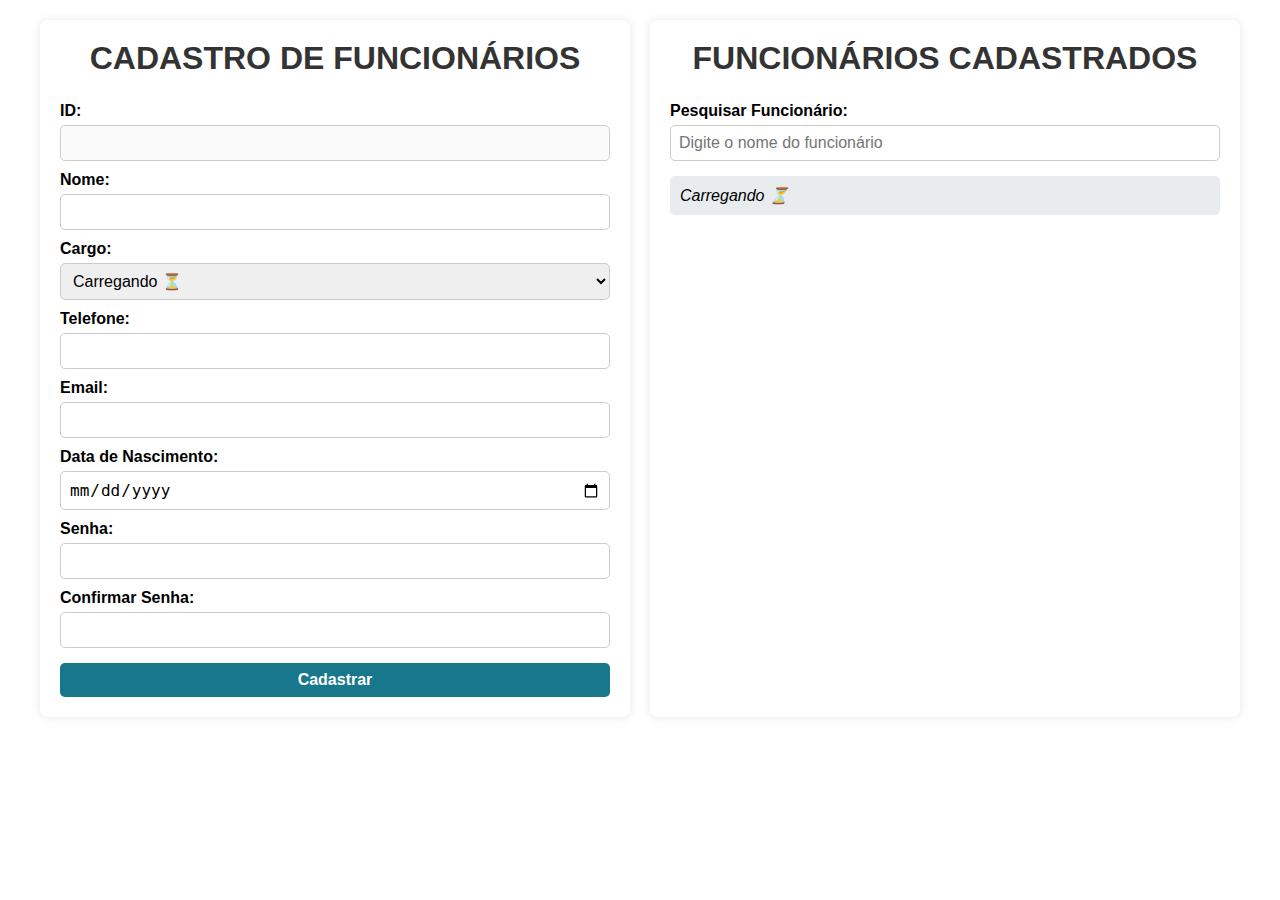
<file: index.html>
<!DOCTYPE html>
<html lang="en">
<head>
    <meta charset="UTF-8">
    <meta name="viewport" content="width=device-width, initial-scale=1.0">
    <title>Login</title>
    <style>
        * {
            margin: 0;
            padding: 0;
            box-sizing: border-box;
        }

        body {
            font-family: 'Poppins', sans-serif;
            background-image: url('https://images.unsplash.com/photo-1611762348135-5b09d2f0390d?q=80&w=1470&auto=format&fit=crop&ixlib=rb-4.0.3&ixid=M3wxMjA3fDB8MHxwaG90by1wYWdlfHx8fGVufDB8fHx8fA%3D%3D');
            padding: 20px;
        }

        .container {
            display: flex;
            gap: 20px;
            max-width: 1200px;
            margin: 0 auto;
        }

        section {
            background: #fff;
            padding: 20px;
            border-radius: 8px;
            box-shadow: 0 0 10px rgba(0, 0, 0, 0.1);
            flex: 1;
            min-height: 500px; 
            display: flex;
            flex-direction: column;
        }

        h1 {
            text-align: center;
            color: #333;
            margin-bottom: 15px;
        }

        form {
            display: flex;
            flex-direction: column;
            flex: 1;
        }

        label {
            font-weight: bold;
            margin-top: 10px;
        }

        input, select, button {
            width: 100%;
            padding: 8px;
            margin-top: 5px;
            border: 1px solid #ccc;
            border-radius: 5px;
            font-size: 16px;
        }

        button {
            background-color: #17778D;
            color: white;
            font-weight: bold;
            border: none;
            cursor: not-allowed;
            margin-top: 15px;
        }

        button:enabled {
            cursor: pointer;
            background-color: #17778D;
        }

        #input_pesquisa {
            margin-bottom: 10px;
        }

        ul {
            list-style-type: none;
            padding: 0;
            flex: 1;
            overflow-y: auto;
            max-height: 500px; 
        }

        li {
            background: #e9ecef;
            margin: 5px 0;
            padding: 10px;
            border-radius: 5px;
        }

        @media (max-width: 900px) {
            .container {
                flex-direction: column;
            }
        }

        .validation-message {
            color: red;
            font-size: 12px;
            margin-top: 5px;
            display: none;
        }
        
    </style>
</head>
<body>

    <div class="container">
        <!-- Formulário de Cadastro -->
        <section id="cadastro-section">
            <h1>CADASTRO DE FUNCIONÁRIOS</h1>
            <form id="formulario">  
                <label for="id">ID:</label>
                <input type="text" id="input_id" name="id" readonly disabled>

                <label for="nome">Nome:</label>
                <input type="text" id="input_nome" name="nome" required>

                <label for="cargoId">Cargo:</label>
                <select name="cargo" id="select-cargo" required>
                    <option value="">Carregando ⏳️</option>
                </select>

                <label for="telefone">Telefone:</label>
                <input type="tel" id="input_telefone" name="telefone" required>

                <label for="email">Email:</label>
                <input type="email" id="input_email" name="email" required>
                <span id="email-validation" class="validation-message"></span>

                <label for="data_nascimento">Data de Nascimento:</label>
                <input type="date" id="input_data_nascimento" name="data_nascimento" required>

                <label for="senha">Senha:</label>
                <input type="password" id="input_senha" name="senha" required>
                <span id="senha-validation" class="validation-message"></span>

                <label for="confirmar_senha">Confirmar Senha:</label>
                <input type="password" id="input_confirmar_senha" name="confirmar_senha" required>
                <span id="confirmar-senha-validation" class="validation-message"></span>

                <button id="btn-submit" type="submit" disabled>Cadastrar</button>
            </form>
        </section>

        <!-- Lista de Funcionários -->
        <section>
            <h1>FUNCIONÁRIOS CADASTRADOS</h1>
            <label for="input_pesquisa">Pesquisar Funcionário:</label>
            <input type="text" id="input_pesquisa" placeholder="Digite o nome do funcionário">
            <ul id="ul-funcionarios">
                <li><i>Carregando ⏳️</i></li>
            </ul>
        </section>
    </div>

    <script src="script.js"></script>
</body>
</html>
</file>
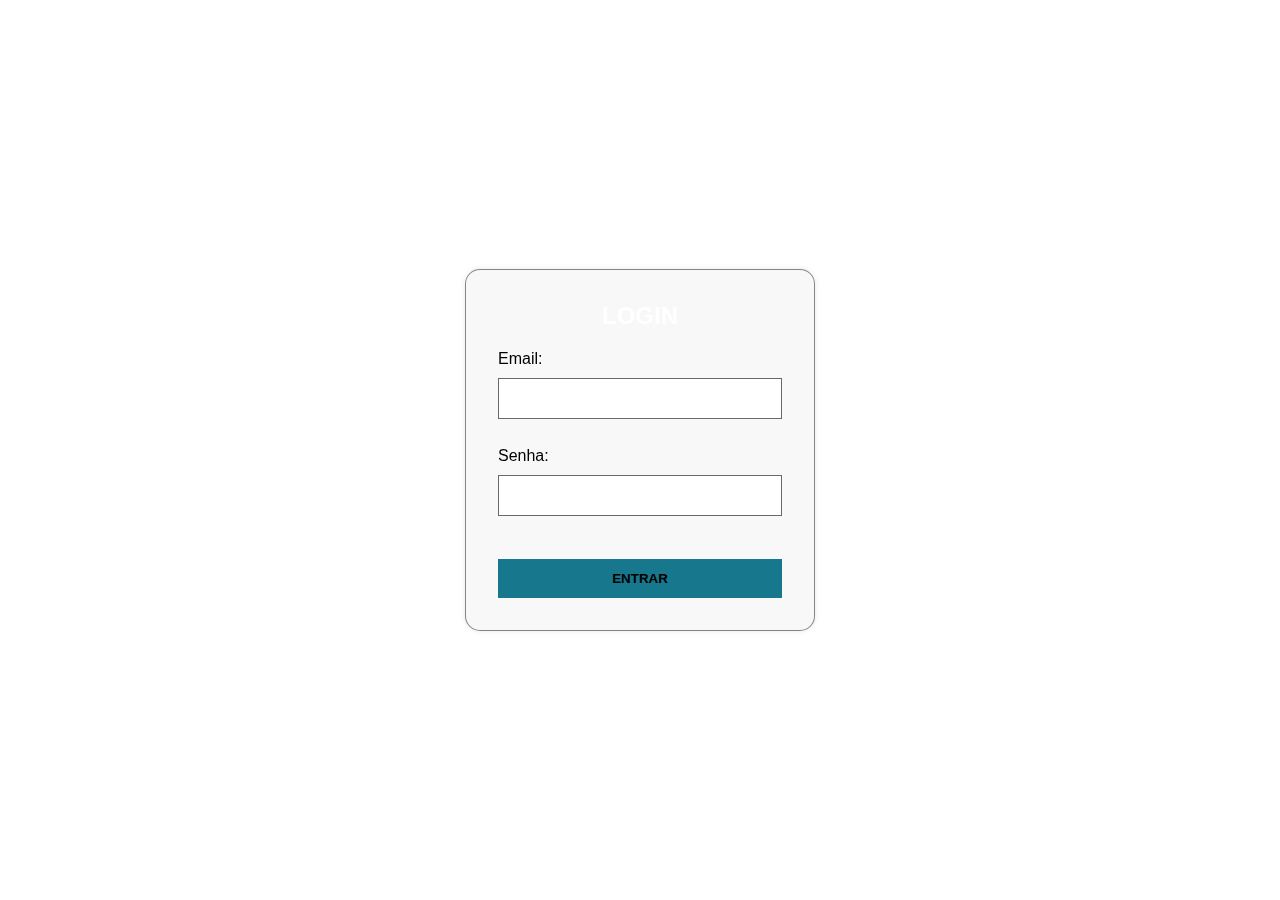
<file: login.html>
<!DOCTYPE html>
<html lang="en">
<head>
    <meta charset="UTF-8">
    <meta name="viewport" content="width=device-width, initial-scale=1.0">
    <title>Login - Administradores</title>
    <link rel="stylesheet" href="style.css">
</head>
<body>
      <!-- Formulário de Login -->

      <section id="login-section">
        <h1>LOGIN</h1>
        <form id="login-form">
            <label for="login-email">Email:</label><br>
            <input type="email" id="login-email" required><br><br>

            <label for="login-senha">Senha:</label><br>
            <input type="password" id="login-senha" required><br><br>

            <button type="submit">ENTRAR</button>
        </form>
    </section>
</body>
<script src="script.js"></script>
</html>
</file>
<file: style.css>
* {
    margin: 0;
    padding: 0;
    box-sizing: border-box;
    font-family: 'Poppins', sans-serif;
}

body {
    display: flex;
    justify-content: center;
    align-items: center;
    height: 100vh;
    background: url('https://images.unsplash.com/photo-1691162319970-2f5b750163d3?q=80&w=1332&auto=format&fit=crop&ixlib=rb-4.0.3&ixid=M3wxMjA3fDB8MHxwaG90by1wYWdlfHx8fGVufDB8fHx8fA%3D%3D') no-repeat center center/cover;
}

#login-section {
    background: rgba(185, 185, 185, 0.1);
    padding: 2rem;
    border-radius: 15px;
    box-shadow: 0 0 5px rgba(133, 128, 128, 0.2);
    backdrop-filter: blur(5px);
    width: 350px;
    text-align: left;
    border: 1px solid rgba(56, 55, 55, 0.589);
}

h1 {
    color: white;
    font-size: 24px;
    margin-bottom: 20px;
    text-align: center;
}

input {
    width: 100%;
    padding: 12px;
    margin: 10px 0;
    border: none;
    text-align: left;
    background: rgb(255, 255, 255);
    color: black;
    border: 1px solid rgba(0, 0, 0, 0.589);
}

input::placeholder {
    color: rgb(0, 0, 0);
}

button {
    width: 100%;
    padding: 12px;
    margin-top: 15px;
    background: #17778D;
    color: rgb(0, 0, 0);
    border: none;
    cursor: pointer;
    font-weight: bold;
}

button:hover {
    background:  #0b4d5c;;
    color: white;
    transition: 0.3s;
}
</file>
